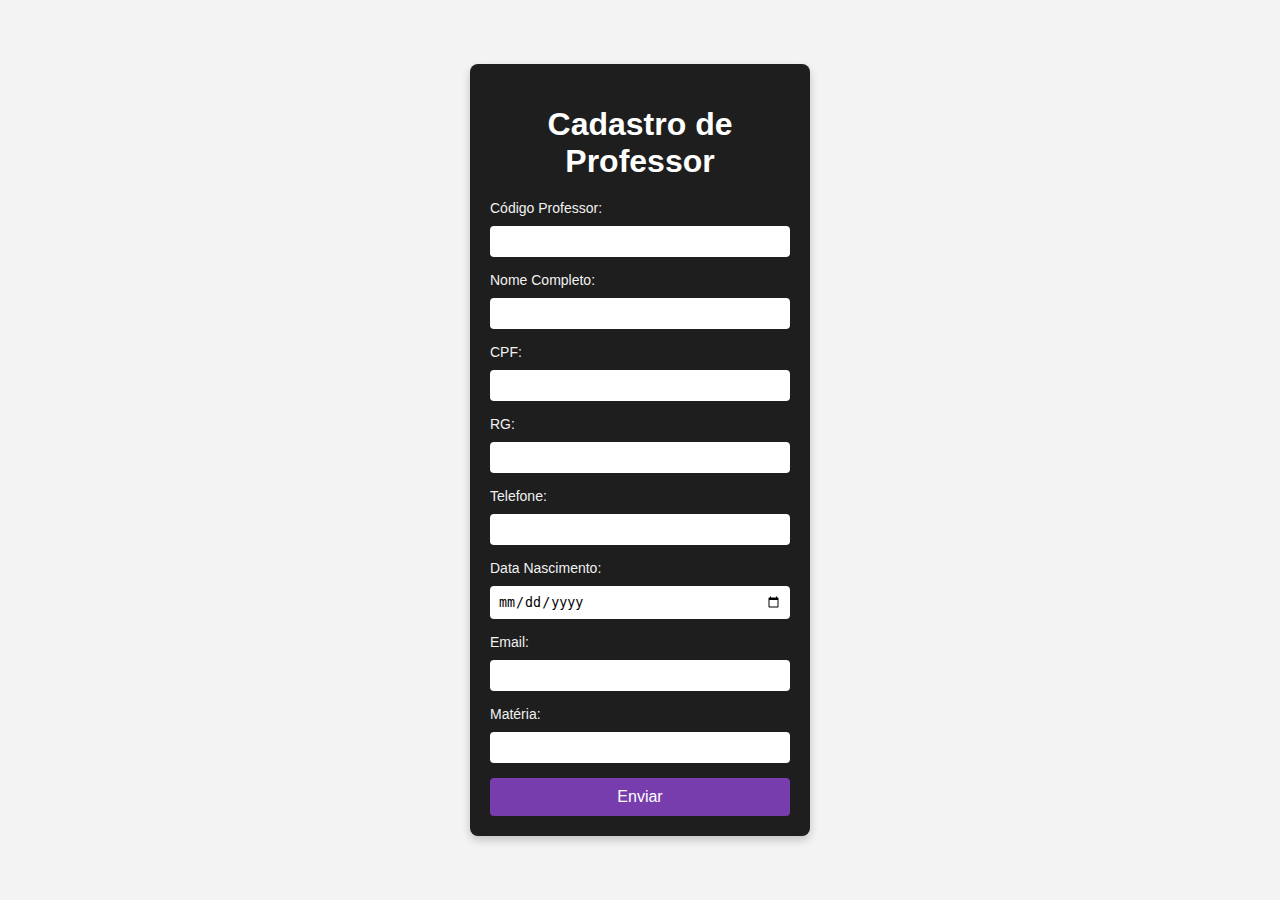
<file: index.html>
<!DOCTYPE html>
<html lang="pt-BR">
<head>
    <meta charset="UTF-8">
    <title>Cadastro de Professor</title>
    <link rel="stylesheet" href="style.css">
</head>
<body>
    <div class="container">
        <h1>Cadastro de Professor</h1>
        <form action="submit.html" method="post">
            <div class="form-group">
                <label for="codigo_professor">Código Professor:</label>
                <input type="text" id="codigo_professor" name="codigo_professor" required>
            </div>
            
            <div class="form-group">
                <label for="nome_completo">Nome Completo:</label>
                <input type="text" id="nome_completo" name="nome_completo" required>
            </div>

            <div class="form-group">
                <label for="cpf">CPF:</label>
                <input type="text" id="cpf" name="cpf" required>
            </div>

            <div class="form-group">
                <label for="rg">RG:</label>
                <input type="text" id="rg" name="rg" required>
            </div>

            <div class="form-group">
                <label for="telefone">Telefone:</label>
                <input type="text" id="telefone" name="telefone" required>
            </div>

            <div class="form-group">
                <label for="data_nascimento">Data Nascimento:</label>
                <input type="date" id="data_nascimento" name="data_nascimento" required>
            </div>

            <div class="form-group">
                <label for="email">Email:</label>
                <input type="email" id="email" name="email" required>
            </div>

            <div class="form-group">
                <label for="materia">Matéria:</label>
                <input type="text" id="materia" name="materia" required>
            </div>

            <button type="submit">Enviar</button>
        </form>
    </div>
</body>
</html>
</file>
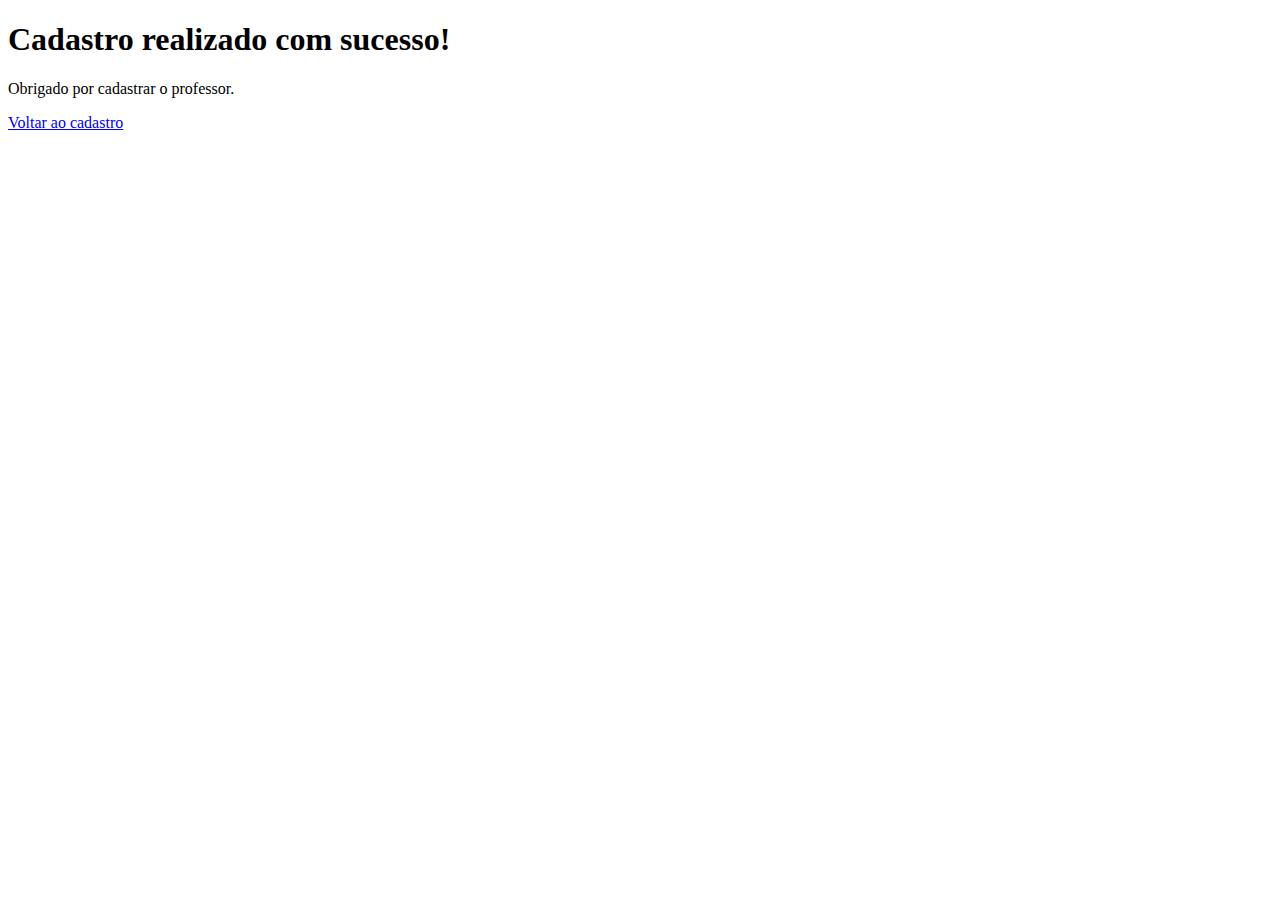
<file: submit.html>
<!DOCTYPE html>
<html lang="pt-BR">
<head>
    <meta charset="UTF-8">
    <title>Confirmação de Cadastro</title>
</head>
<body>
    <h1>Cadastro realizado com sucesso!</h1>
</body>
</html>
<p>Obrigado por cadastrar o professor.</p>
<a href="index.html">Voltar ao cadastro</a>
</file>
<file: style.css>
body {
    font-family: Arial, sans-serif;
    display: flex;
    justify-content: center;
    align-items: center;
    min-height: 100vh;
    margin: 0;
    background-color: #f3f3f3;
}

.container {
    background-color: #1e1e1e;
    padding: 20px;
    border-radius: 8px;
    box-shadow: 0 4px 8px rgba(0, 0, 0, 0.2);
    width: 300px;
    color: white;
}

h1 {
    text-align: center;
    margin-bottom: 20px;
}
.form-group {
    margin-bottom: 15px;
}

label {
    font-size: 14px;
    color: #f1f1f1;
    display: block;
    margin-bottom: 5px;
}

input[type="text"],
input[type="email"],
input[type="date"] {
    width: 100%;
    padding: 8px;
    margin-top: 5px;
    border: none;
    border-radius: 4px;
    box-sizing: border-box;
}

button[type="submit"] {
    width: 100%;
    padding: 10px;
    background-color: #773dad;
    color: white;
    border: none;
    border-radius: 4px;
    cursor: pointer;
    font-size: 16px;
}

button[type="submit"]:hover {
    background-color: #773dad;
}
</file>
